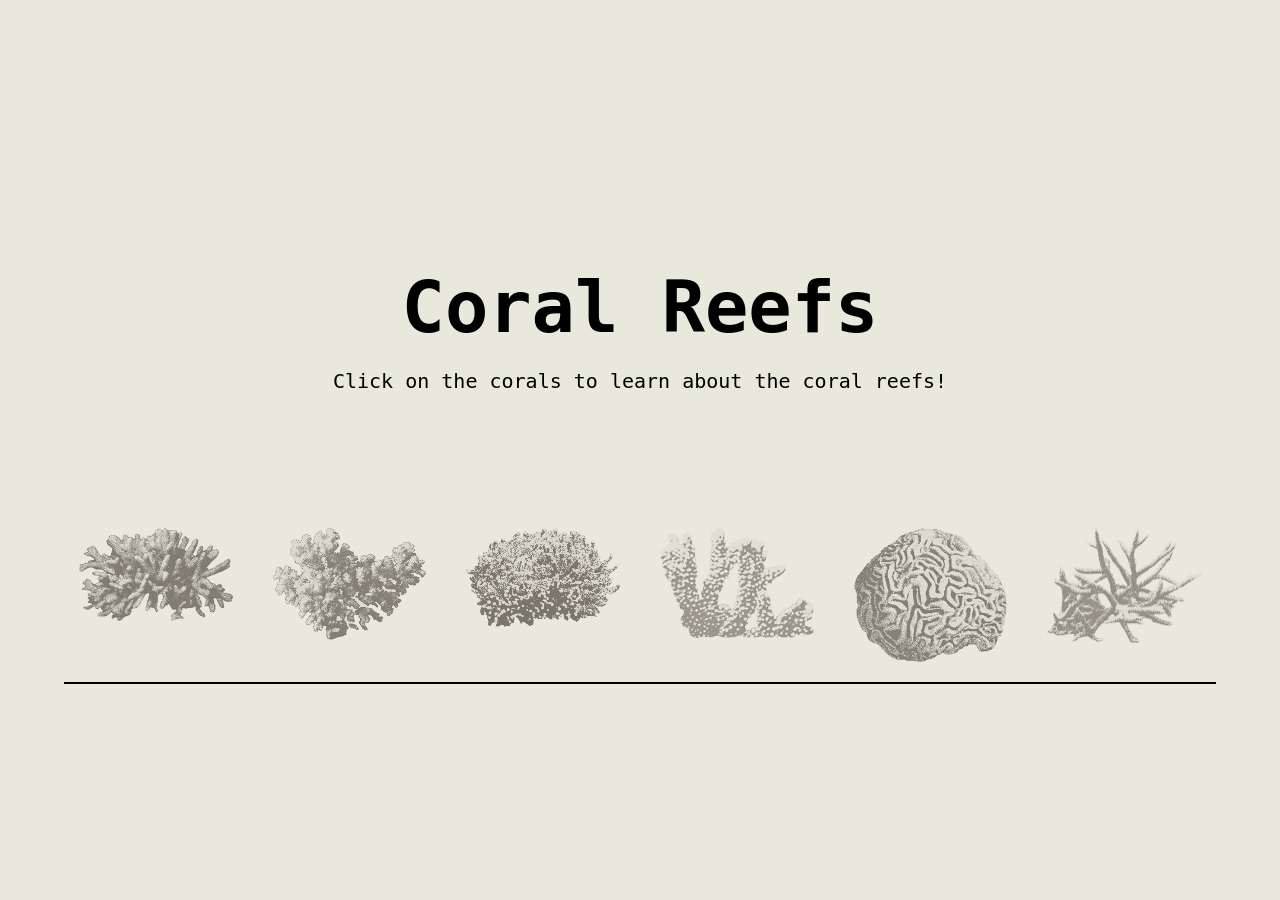
<file: index.html>
<!DOCTYPE html>
<html lang="en">
    
<head>
    <meta charset="UTF-8">
    <meta name="viewport" content="width=device-width, initial-scale=1.0">
    <title>Coral Reefs</title>
    <link rel="stylesheet" href="style.css">
</head>

<body>

<div class="container">

    <h1>Coral Reefs</h1>
    <p class="subtitle">Click on the corals to learn about the coral reefs!</p>

    <div class="coral-row">

        <div class="coral" data-reef="gbr">
            <img src="Images/GBR/Greatbarrierreef_Home.png" alt="Great Barrier Reef">
            <span class="label">Great Barrier Reef</span>
        </div>

        <div class="coral" data-reef="rs">
            <img src="Images/RS/RedSeaCoralReef_Home.png" alt="Red Sea Reef">
            <span class="label">Red Sea Reef</span>
        </div>

        <div class="coral" data-reef="ct">
            <img src="Images/CT/Coraltriangle_Home.png" alt="Coral Triangle">
            <span class="label">Coral Triangle</span>
        </div>

        <div class="coral" data-reef="hc">
            <img src="Images/HC/Hawaiiancoralreef_Home.png" alt="Hawaiian Reef">
            <span class="label">Hawaiian Reef</span>
        </div>

        <div class="coral" data-reef="cr">
            <img src="Images/CCR/Caribbeancoralreef_Home.png" alt="Caribbean Reef">
            <span class="label">Caribbean Reef</span>
        </div>

        <div class="coral" data-reef="mc">
            <img src="Images/MC/Maldivescoralreef_Home.png" alt="Maldives Reef">
            <span class="label">Maldives Reef</span>
        </div>

    </div>

</div>

<script src="script.js"></script>

</body>
</html>
</file>
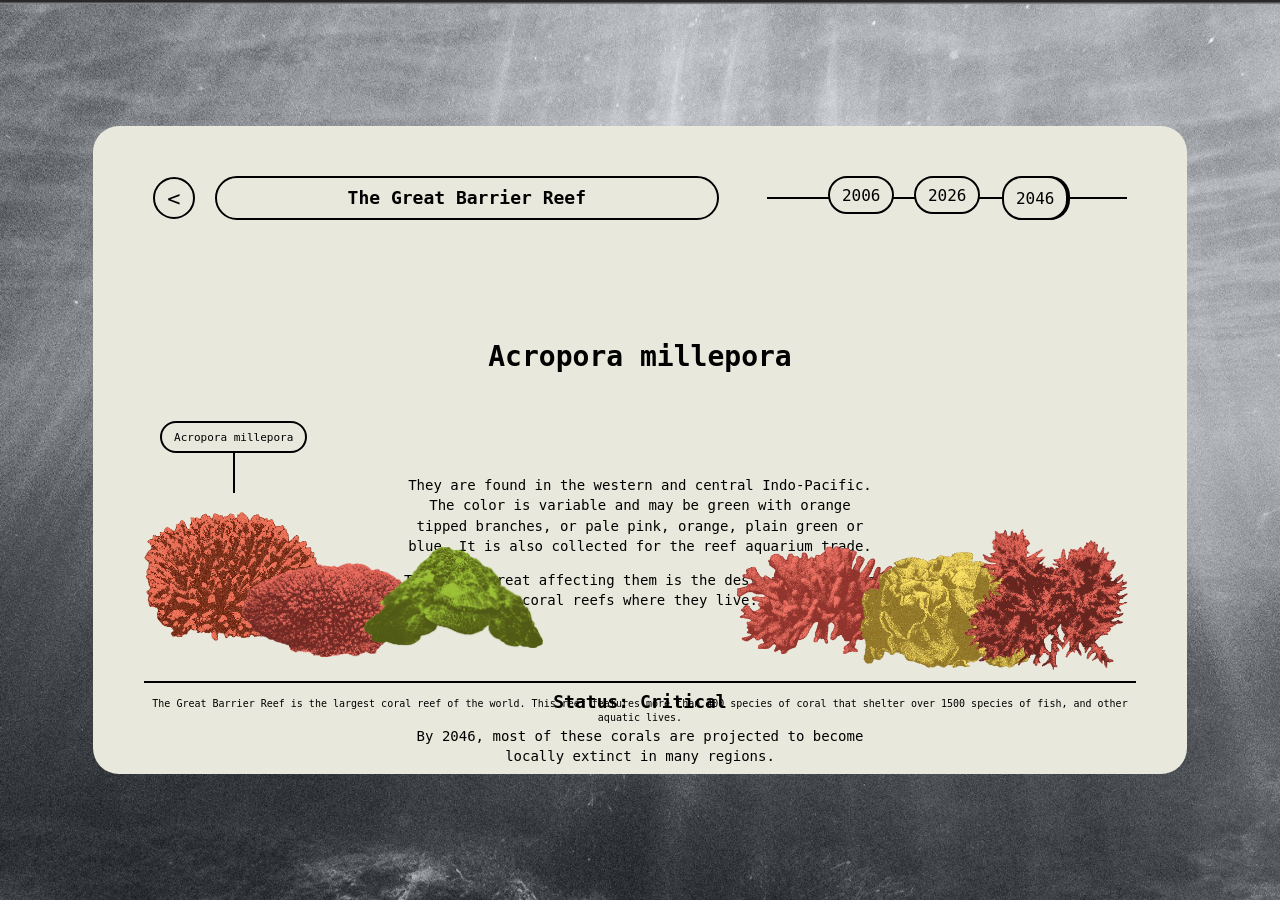
<file: reef.html>
<!DOCTYPE html>
<html lang="en">

<head>
    <meta charset="UTF-8">
    <meta name="viewport" content="width=device-width, initial-scale=1.0">
    <title>Reef Page</title>
    <link rel="stylesheet" href="style.css">
</head>

<body>

<div class="reef-container">
    <div class="reef-panel">

        <div class="top-bar">

            <button class="back-btn" onclick="goBack()">&#60;</button>

            <div class="reef-title-box">
                <h1 id="reef-page-title">The Great Barrier Reef</h1>
            </div>

            <div class="year-section">
                <div class="year-line"></div>

                <div class="year-buttons">
                    <button onclick="changeYear(2006)">2006</button>
                    <button onclick="changeYear(2026)">2026</button>
                    <button onclick="changeYear(2046)">2046</button>
                </div>
            </div>
        </div>

        <div class="center-content">
            <h2 id="coral-name">Acropora millepora</h2>

            <div class="text-box">
                <p id="text-blue">Blue text goes here</p>
                <p id="text-green">Green text goes here</p>
            </div>

            <div class="status-box">
                <p id="status-title"><strong>Status: Critical</strong></p>
                <p id="status-text">Status text will change based on year</p>
            </div>
        </div>

        <div class="coral-display">

            <div class="coral-label-card" id="coral-label-card">
                <span id="coral-label-text">Acropora millepora</span>
            </div>

            <div class="coral coral1"></div>
            <div class="coral coral2"></div>
            <div class="coral coral3"></div>
            <div class="coral coral4"></div>
            <div class="coral coral5"></div>
            <div class="coral coral6"></div>
        </div>

        <div class="bottom-info">
            <div class="bottom-line"></div>
            <p id="reef-info">The reef information goes here.</p>
        </div>

    </div>
</div>

<script src="script.js"></script>

</body>
</html>
</file>
<file: style.css>
/* ===== HOME PAGE ONLY - YOUR EXACT DESIGN RESPONSIVE ===== */
body {
    margin: 0;
    padding: 0;
    font-family: 'Cascadia Code', monospace;
    background-color: #e8e8dc;
    min-height: 100vh; /* ✅ Changed from 100vh */
    display: flex;
    justify-content: center;
    align-items: center;
    padding: 2rem; /* ✅ Responsive padding */
}

.container {
    text-align: center;
    width: 90%;
    max-width: 1400px; /* ✅ Wider for desktop */
}

h1 {
    font-size: clamp(48px, 8vw, 72px); /* ✅ Responsive title */
    margin-bottom: 1rem;
}

.subtitle {
    font-size: clamp(16px, 3vw, 20px); /* ✅ Responsive subtitle */
    margin-bottom: clamp(100px, 20vh, 150px); /* ✅ Responsive spacing */
}

.coral-row {
    display: flex;
    justify-content: center;
    flex-wrap: wrap; /* ✅ WRAP ON MOBILE */
    gap: clamp(20px, 5vw, 40px); /* ✅ Responsive gap */
    border-bottom: 2px solid black;
    padding-bottom: 2rem;
    max-width: 100%;
}

.coral {
    position: relative;
    cursor: pointer;
    transition: transform 0.3s ease;
    flex-shrink: 0; /* ✅ Prevents squishing */
}

.coral img {
    width: clamp(100px, 14vw, 160px); /* ✅ FIXED RESPONSIVE SIZE */
    height: auto; /* ✅ Prevents distortion */
    display: block;
    border-radius: 8px; /* ✅ Slight rounding */
}

.coral:hover {
    transform: translateY(-10px);
}

.label {
    position: absolute;
    top: -80px; /* ✅ Adjusted for new sizes */
    left: 50%;
    transform: translateX(-50%);
    background-color: #e8e8dc;
    border: 2px solid black;
    border-radius: 15px;
    padding: 8px 12px; /* ✅ Slightly larger */
    font-size: clamp(12px, 2.5vw, 16px); /* ✅ Responsive */
    opacity: 0;
    transition: opacity 0.3s ease;
    white-space: nowrap;
    box-shadow: 0 4px 8px rgba(0,0,0,0.2); /* ✅ Nice shadow */
}

.coral:hover .label {
    opacity: 1;
}

.coral::before {
    content: "";
    position: absolute;
    top: -55px; /* ✅ Adjusted */
    left: 50%;
    transform: translateX(-50%);
    width: 2px;
    height: 55px; /* ✅ Adjusted */
    background-color: black;
    opacity: 0;
    transition: opacity 0.3s ease;
}

.coral:hover::before {
    opacity: 1;
}

/* Mobile specific fixes */
@media (max-width: 768px) {
    body {
        padding: 1rem;
        align-items: flex-start; /* ✅ Top alignment on mobile */
        padding-top: 3rem;
    }
    
    .coral-row {
        gap: 2rem;
        justify-content: center;
    }
    
    .coral img {
        width: clamp(90px, 18vw, 120px); /* ✅ Bigger on mobile */
    }
}

@media (max-width: 480px) {
    .subtitle {
        margin-bottom: 4rem; /* ✅ More breathing room */
    }
    
    .coral-row {
        gap: 1.5rem;
    }
}
/* ===== YOUR ORIGINAL CSS WITH RESPONSIVE FIXES ONLY ===== */
body {
    margin: 0;
    padding: 0;
    font-family: 'Cascadia Code', monospace;
    background-color: #e8e8dc;
    height: 100vh;
    display: flex;
    justify-content: center;
    align-items: center;
}

/* ===== MAIN CONTAINER ===== */
.container {
    text-align: center;
    width: 90%;
    max-width: 1200px;
}

/* ===== TITLE ===== */
h1 {
    font-size: clamp(48px, 8vw, 72px); /* ✅ RESPONSIVE */
    margin-bottom: 10px;
}

/* ===== SUBTITLE ===== */
.subtitle {
    font-size: clamp(16px, 2.5vw, 20px); /* ✅ RESPONSIVE */
    margin-bottom: clamp(80px, 15vh, 150px); /* ✅ RESPONSIVE */
}

/* ===== CORAL ROW ===== */
.coral-row {
    display: flex;
    justify-content: center;
    flex-wrap: wrap;
    gap: clamp(20px, 4vw, 40px); /* ✅ RESPONSIVE GAP */
    border-bottom: 2px solid black;
    padding-bottom: 20px;
}

/* ===== EACH CORAL BLOCK ===== */
.coral {
    position: relative;
    cursor: pointer;
    transition: transform 0.3s ease;
}

/* ===== CORAL IMAGE - FIXED RESPONSIVE ===== */
.coral img {
    width: clamp(80px, 12vw, 160px); /* ✅ PERFECT RESPONSIVE SIZING */
    height: auto; /* ✅ PREVENTS DISTORTION */
    display: block;
}

/* ===== HOVER EFFECT ===== */
.coral:hover {
    transform: translateY(-10px);
}

/* ===== LABEL ===== */
.label {
    position: absolute;
    top: -100px;
    left: 50%;
    transform: translateX(-50%);
    background-color: #e8e8dc;
    border: 2px solid black;
    border-radius: 15px;
    padding: 5px 10px;
    font-size: clamp(12px, 2vw, 16px); /* ✅ RESPONSIVE */
    opacity: 0;
    transition: opacity 0.3s ease;
    white-space: nowrap;
}

.coral:hover .label {
    opacity: 1;
}

.coral::before {
    content: "";
    position: absolute;
    top: -60px;
    left: 50%;
    transform: translateX(-50%);
    width: 2px;
    height: 60px;
    background-color: black;
    opacity: 0;
    transition: opacity 0.3s ease;
}

.coral:hover::before {
    opacity: 1;
}

/* ===== REEF PAGE - YOUR EXACT DESIGN ===== */
.reef-container {
    width: 100%;
    height: 100vh;
    background-image: url("Images/Background.png");
    background-size: cover;
    background-position: center;
    background-repeat: no-repeat;
    display: flex;
    justify-content: center;
    align-items: center;
    padding: clamp(20px, 5vw, 100px); /* ✅ RESPONSIVE PADDING */
    box-sizing: border-box;
}

.reef-panel {
    width: 95%; /* ✅ RESPONSIVE WIDTH */
    max-width: 1400px;
    height: clamp(70vh, 85vh, 72vh); /* ✅ RESPONSIVE HEIGHT */
    background-color: #e8e8dc;
    border-radius: 26px;
    position: relative;
    padding: clamp(20px, 4vw, 50px) clamp(30px, 5vw, 60px); /* ✅ RESPONSIVE PADDING */
    box-sizing: border-box;
    overflow: hidden;
}

.top-bar {
    display: grid;
    grid-template-columns: auto 1fr auto;
    align-items: center;
    column-gap: clamp(10px, 2vw, 20px); /* ✅ RESPONSIVE */
    margin-bottom: clamp(10px, 2vh, 20px);
}

.back-btn {
    width: clamp(38px, 6vw, 42px); /* ✅ RESPONSIVE */
    height: clamp(38px, 6vw, 42px);
    border: 2px solid black;
    border-radius: 50%;
    background-color: #e8e8dc;
    font-family: 'Cascadia Code', monospace;
    font-size: clamp(18px, 3vw, 22px); /* ✅ RESPONSIVE */
    cursor: pointer;
    display: flex;
    justify-content: center;
    align-items: center;
    padding: 0;
}

.reef-title-box {
    width: clamp(300px, 40vw, 500px); /* ✅ RESPONSIVE */
    height: clamp(35px, 5vh, 40px);
    border: 2px solid black;
    border-radius: 24px;
    background-color: #e8e8dc;
    display: flex;
    align-items: center;
    justify-content: center;
}

#reef-page-title {
    margin: 0;
    font-size: clamp(16px, 2.5vw, 18px); /* ✅ RESPONSIVE */
    line-height: 1;
}

.year-section {
    width: clamp(250px, 30vw, 360px); /* ✅ RESPONSIVE */
    position: relative;
    display: flex;
    justify-content: center;
    align-items: center;
}

.year-line {
    position: absolute;
    width: 100%;
    height: 2px;
    background-color: black;
    top: 50%;
    left: 0;
    transform: translateY(-50%);
}

.year-buttons {
    position: relative;
    z-index: 2;
    display: flex;
    gap: clamp(10px, 2vw, 20px); /* ✅ RESPONSIVE */
}

.year-buttons button {
    width: clamp(55px, 8vw, 66px); /* ✅ RESPONSIVE */
    height: clamp(32px, 5vh, 38px);
    border: 2px solid black;
    border-radius: 20px;
    background-color: #e8e8dc;
    font-family: 'Cascadia Code', monospace;
    font-size: clamp(14px, 2vw, 16px); /* ✅ RESPONSIVE */
    cursor: pointer;
    transition: height 0.2s ease, transform 0.2s ease, box-shadow 0.2s ease;
}

.year-buttons button:hover {
    height: clamp(28px, 4vh, 34px);
    transform: translateX(2px);
    box-shadow: 2px 0 0 black;
}

.year-buttons button.active {
    height: clamp(38px, 6vh, 44px);
    transform: translateX(2px);
    box-shadow: 2px 0 0 black;
}

.center-content {
    width: clamp(350px, 45vw, 480px); /* ✅ RESPONSIVE */
    max-width: 90%;
    margin: clamp(20px, 4vh, 30px) auto 0 auto;
    transform: translateY(10px);
    display: flex;
    flex-direction: column;
    align-items: center;
    text-align: center;
}

#coral-name {
    font-size: clamp(24px, 4vw, 28px); /* ✅ RESPONSIVE */
    margin: clamp(60px, 12vh, 80px) 0 2px 0;
}

.text-box {
    width: 100%;
    margin: clamp(60px, 15vh, 100px) auto clamp(30px, 6vh, 10px) auto; /* ✅ RESPONSIVE */
}

#text-blue {
    font-size: clamp(12px, 2vw, 14px); /* ✅ RESPONSIVE */
    line-height: 1.45;
    margin: 0 0 14px 0;
}

#text-green {
    font-size: clamp(12px, 2vw, 14px); /* ✅ RESPONSIVE */
    line-height: 1.45;
    margin: 0 0 clamp(30px, 8vh, 50px) 0;
}

.status-box {
    width: 100%;
    margin-top: 0;
}

#status-title {
    font-size: clamp(16px, 2.5vw, 18px); /* ✅ RESPONSIVE */
    margin: 0 0 14px 0;
}

#status-text {
    font-size: clamp(12px, 2vw, 14px); /* ✅ RESPONSIVE */
    line-height: 1.45;
    margin: 0;
}

.coral-display {
    position: absolute;
    left: clamp(20px, 4vw, 80px); /* ✅ RESPONSIVE */
    right: clamp(20px, 4vw, 80px);
    bottom: clamp(70px, 12vh, 94px); /* ✅ RESPONSIVE */
    height: clamp(180px, 25vh, 215px); /* ✅ RESPONSIVE */
}

.reef-panel .coral {
    position: absolute;
    width: clamp(90px, 14vw, 210px); /* ✅ RESPONSIVE */
    height: clamp(70px, 11vw, 145px);
    background-size: contain;
    background-repeat: no-repeat;
    background-position: center;
    cursor: pointer;
    transition: transform 0.25s ease;
}

.reef-panel .coral:hover {
    transform: translateY(-15px);
}

.reef-panel .coral.active-coral {
    transform: translateY(-15px);
}

/* RESPONSIVE CORAL POSITIONS */
.coral1 { left: 0;   bottom: clamp(10px, 3vh, 18px); }
.coral2 { left: clamp(60px, 10vw, 98px); bottom: 0; }
.coral3 { left: clamp(140px, 20vw, 220px); bottom: clamp(8px, 2vh, 12px); }

.coral4 { right: clamp(140px, 20vw, 220px); bottom: clamp(8px, 2vh, 10px); }
.coral5 { right: clamp(60px, 10vw, 98px);  bottom: 0; }
.coral6 { right: 0;   bottom: clamp(8px, 2vh, 10px); }

.coral-label-card {
    position: absolute;
    min-width: clamp(90px, 12vw, 110px); /* ✅ RESPONSIVE */
    height: clamp(24px, 4vh, 28px);
    border: 2px solid black;
    border-radius: 16px;
    background-color: #e8e8dc;
    display: flex;
    justify-content: center;
    align-items: center;
    padding: 0 clamp(8px, 1.5vw, 12px);
    z-index: 5;
    pointer-events: none;
    opacity: 0;
    transition: opacity 0.2s ease;
}

.coral-label-card::after {
    content: "";
    position: absolute;
    width: 2px;
    height: clamp(35px, 6vh, 42px); /* ✅ RESPONSIVE */
    background-color: black;
    top: 100%;
    left: 50%;
    transform: translateX(-50%);
}

#coral-label-text {
    font-size: clamp(9px, 1.5vw, 11px); /* ✅ RESPONSIVE */
    white-space: nowrap;
}

.bottom-info {
    position: absolute;
    left: clamp(20px, 4vw, 60px); /* ✅ RESPONSIVE */
    right: clamp(20px, 4vw, 60px);
    bottom: clamp(30px, 6vh, 50px); /* ✅ RESPONSIVE */
    text-align: center;
}

.bottom-line {
    width: 100%;
    height: 2px;
    background-color: black;
    margin-bottom: 14px;
}

#reef-info {
    margin: 0;
    font-size: clamp(9px, 1.4vw, 10px); /* ✅ RESPONSIVE */
    line-height: 1.35;
}

/* ===== REEF PAGE CORAL OVERRIDE ===== */
.reef-panel .coral::before {
    content: none;
    display: none;
}

.reef-panel .label {
    display: none;
}

/* =========================================
MOBILE BREAKPOINTS (YOUR POSITIONS PRESERVED)
========================================= */
@media (max-width: 1100px) {
    .reef-panel .coral {
        width: clamp(75px, 12vw, 170px);
        height: clamp(60px, 10vw, 120px);
    }
}

@media (max-width: 850px) {
    .top-bar {
        grid-template-columns: 1fr;
        row-gap: 14px;
        justify-items: center;
    }
    
    .reef-title-box,
    .year-section {
        width: 100%;
        max-width: 360px;
    }
    
    .reef-panel .coral {
        width: clamp(70px, 12vw, 110px);
        height: clamp(55px, 10vw, 82px);
    }
    
    .coral1 { left: 0; bottom: clamp(8px, 2vh, 10px); }
    .coral2 { left: clamp(35px, 8vw, 45px); bottom: 0; }
    .coral3 { left: clamp(75px, 16vw, 95px); bottom: clamp(8px, 2vh, 10px); }
    
    .coral4 { right: clamp(75px, 16vw, 95px); bottom: clamp(8px, 2vh, 10px); }
    .coral5 { right: clamp(35px, 8vw, 45px); bottom: 0; }
    .coral6 { right: 0; bottom: clamp(8px, 2vh, 10px); }
}

@media (max-width: 480px) {
    .container {
        width: 95%;
    }
    
    .coral-row {
        gap: 15px;
    }
    
    .reef-panel {
        width: 98%;
        padding: 15px;
    }
    
    .reef-panel .coral {
        width: clamp(60px, 14vw, 80px);
        height: clamp(45px, 11vw, 65px);
    }
}
</file>
